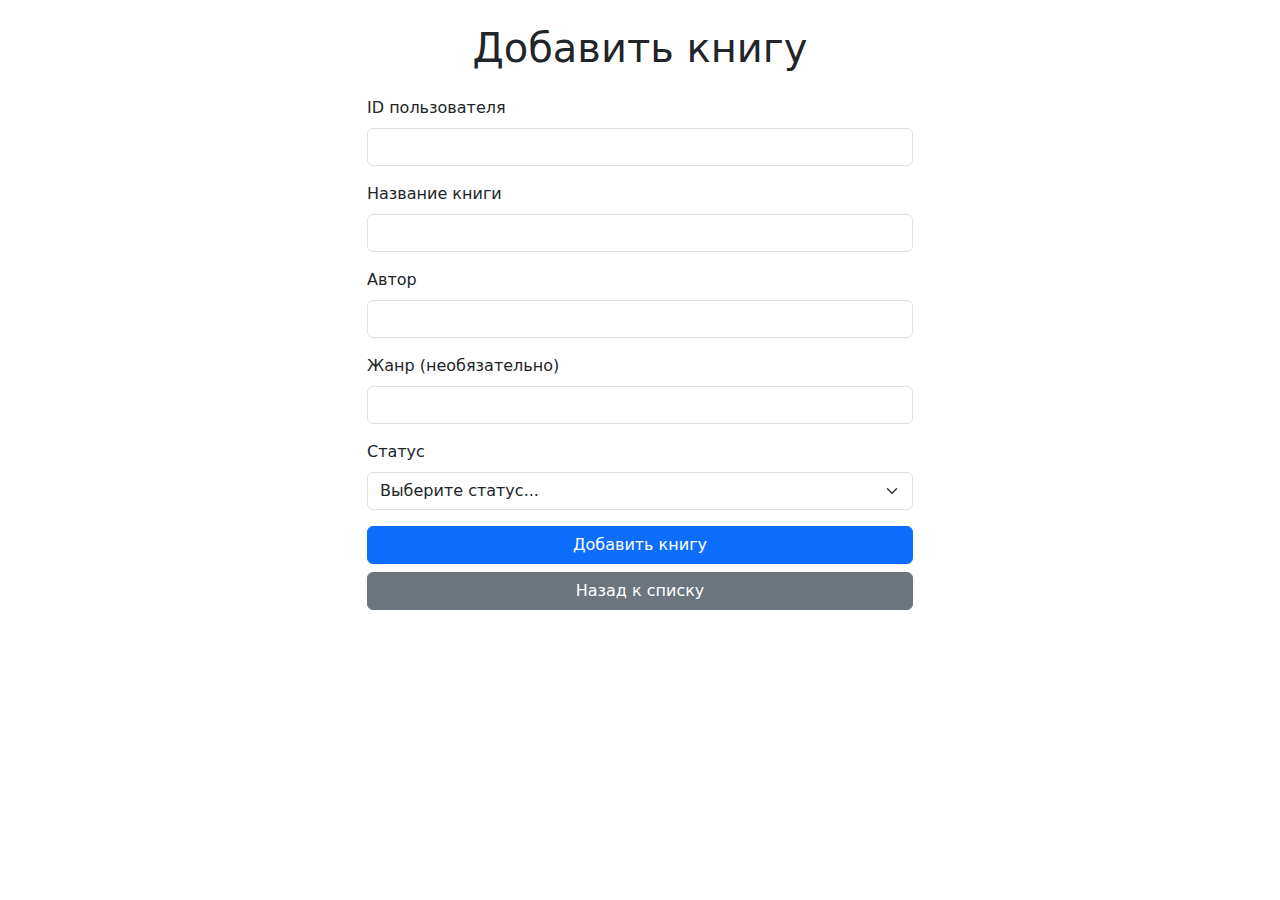
<file: reader-bot/web-ui/templates/add.html>
<!DOCTYPE html>
<html lang="ru">
<head>
    <meta charset="UTF-8">
    <meta name="viewport" content="width=device-width, initial-scale=1.0">
    <title>Добавить книгу - Моя библиотека</title>
    <link href="https://cdn.jsdelivr.net/npm/bootstrap@5.1.3/dist/css/bootstrap.min.css" rel="stylesheet">
</head>
<body>
    <div class="container mt-4">
        <h1 class="text-center mb-4">Добавить книгу</h1>
        
        <div class="row justify-content-center">
            <div class="col-md-6">
                <form method="post" action="/add">
                    <div class="mb-3">
                        <label for="user_id" class="form-label">ID пользователя</label>
                        <input type="number" class="form-control" id="user_id" name="user_id" required min="1">
                    </div>
                    
                    <div class="mb-3">
                        <label for="title" class="form-label">Название книги</label>
                        <input type="text" class="form-control" id="title" name="title" required>
                    </div>
                    
                    <div class="mb-3">
                        <label for="author" class="form-label">Автор</label>
                        <input type="text" class="form-control" id="author" name="author" required>
                    </div>
                    
                    <div class="mb-3">
                        <label for="genre" class="form-label">Жанр (необязательно)</label>
                        <input type="text" class="form-control" id="genre" name="genre">
                    </div>
                    
                    <div class="mb-3">
                        <label for="status" class="form-label">Статус</label>
                        <select class="form-select" id="status" name="status" required>
                            <option value="">Выберите статус...</option>
                            <option value="прочитано">Прочитано</option>
                            <option value="читаю">Читаю</option>
                            <option value="в планах">В планах</option>
                        </select>
                    </div>
                    
                    <div class="d-grid gap-2">
                        <button type="submit" class="btn btn-primary">Добавить книгу</button>
                        <a href="/" class="btn btn-secondary">Назад к списку</a>
                    </div>
                </form>
            </div>
        </div>
    </div>
    
    <script src="https://cdn.jsdelivr.net/npm/bootstrap@5.1.3/dist/js/bootstrap.bundle.min.js"></script>
</body>
</html>
</file>
